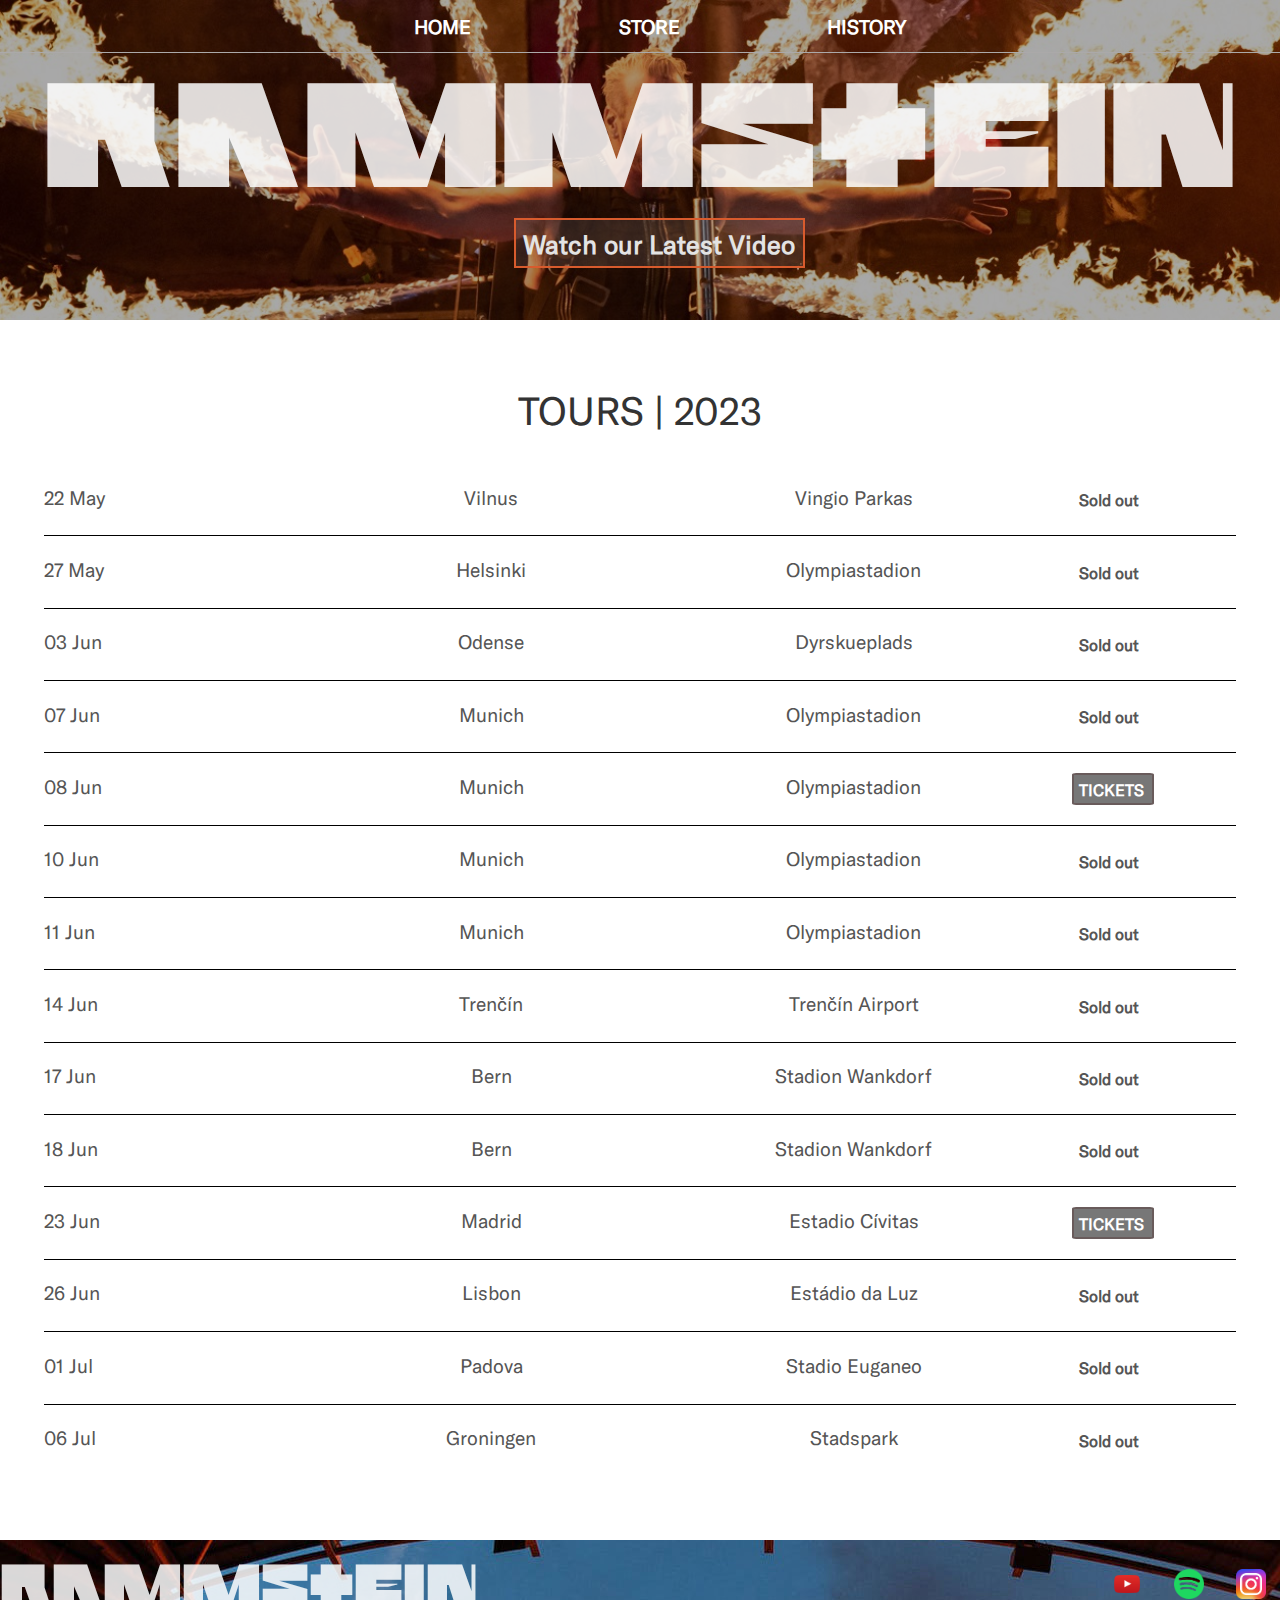
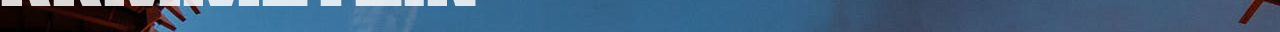
<file: index.html>
<!DOCTYPE html>
<html>
    <head>
        <title>Rammstein | Tours</title>
        <meta name="description" content="This is the description" />
        <link rel="stylesheet" href="styles.css" />
        <link
            rel="chrome-512"
            sizes="android-chrome-512x512"
            href="favicon/android-chrome-512x512.png"
        />
        <link
            rel="chrome-192"
            sizes="android-chrome-192x192"
            href="favicon/android-chrome-192x192.png"
        />
        <link
            rel="apple-touch-icon"
            sizes="180x180"
            href="favicon/apple-touch-icon.png"
        />
        <link
            rel="icon"
            type="image/png"
            sizes="32x32"
            href="favicon/favicon-32x32.png"
        />
        <link
            rel="icon"
            type="image/png"
            sizes="16x16"
            href="/favicon/favicon-16x16.png"
        />
        <link rel="manifest" href="/site.webmanifest" />
    </head>
    <body>
        <header class="main-header">
            <nav class="nav main-nav">
                <ul>
                    <li><a href="index.html">HOME</a></li>
                    <li><a href="store.html">STORE</a></li>
                    <li><a href="history.html">HISTORY</a></li>
                </ul>
            </nav>
            <div class="band-name">RAMMSTEIN</div>
            <div class="container">
            <a href="https://youtu.be/skl6N3zGv-s"
                ><button class="btn btn-header" type="button">
                Watch our Latest Video
                </button></a
            >
            </div>
        </header>
        <section class="content-section" container>
            <h2 class="section-header">TOURS | 2023</h2>
            <div>
                <div class="tour-row">
                    <span class="tour-item tour-date">22 May</span>
                    <span class="tour-item tour-city">Vilnus</span>
                    <span class="tour-item tour-arena">Vingio Parkas</span>
                    <a href=""
                    ><button type="button" class="btn tour-item tour-btn sold-out" disabled>Sold out
                    </button></a
                    >
                </div>
                <div class="tour-row">
                    <span class="tour-item tour-date">27 May</span>
                    <span class="tour-item tour-city">Helsinki</span>
                    <span class="tour-item tour-arena">Olympiastadion</span>
                    <a href=""
                    ><button type="button" class="btn tour-item tour-btn sold-out" disabled>Sold out
                    </button></a
                    >
                </div>
                <div class="tour-row">
                    <span class="tour-item tour-date">03 Jun</span>
                    <span class="tour-item tour-city">Odense</span>
                    <span class="tour-item tour-arena">Dyrskueplads</span>
                    <a href=""
                    ><button type="button" class="btn tour-item tour-btn sold-out" disabled>Sold out
                    </button></a
                    >
                </div>
                <div class="tour-row">
                    <span class="tour-item tour-date">07 Jun</span>
                    <span class="tour-item tour-city">Munich</span>
                    <span class="tour-item tour-arena">Olympiastadion</span>
                    <a href=""
                    ><button type="button" class="btn tour-item tour-btn sold-out" disabled>Sold out
                    </button></a
                    >
                </div>
                <div class="tour-row">
                    <span class="tour-item tour-date">08 Jun</span>
                    <span class="tour-item tour-city">Munich</span>
                    <span class="tour-item tour-arena">Olympiastadion</span>
                    <a href="https://www.billetlugen.dk/noapp/event/rammstein-europe-stadium-tour-2023-odense-dyrskueplads-15752739/?affiliate=EV0"
                    ><button type="button" class="btn tour-item tour-btn btn-primary">
                        TICKETS
                    </button></a
                    >
                </div>
                <div class="tour-row">
                    <span class="tour-item tour-date">10 Jun</span>
                    <span class="tour-item tour-city">Munich</span>
                    <span class="tour-item tour-arena">Olympiastadion</span>
                    <a href=""
                    ><button type="button" class="btn tour-item tour-btn sold-out" disabled>Sold out
                    </button></a
                    >
                </div>
                <div class="tour-row">
                    <span class="tour-item tour-date">11 Jun</span>
                    <span class="tour-item tour-city">Munich</span>
                    <span class="tour-item tour-arena">Olympiastadion</span>
                    <a href=""
                    ><button type="button" class="btn tour-item tour-btn sold-out" disabled>Sold out
                    </button></a
                    >
                </div>
                <div class="tour-row">
                    <span class="tour-item tour-date">14 Jun</span>
                    <span class="tour-item tour-city">Trenčín</span>
                    <span class="tour-item tour-arena">Trenčín Airport</span>
                    <a href=""
                    ><button type="button" class="btn tour-item tour-btn sold-out" disabled>Sold out
                    </button></a
                    >
                </div>
                <div class="tour-row">
                    <span class="tour-item tour-date">17 Jun</span>
                    <span class="tour-item tour-city">Bern</span>
                    <span class="tour-item tour-arena">Stadion Wankdorf</span>
                    <a href=""
                    ><button type="button" class="btn tour-item tour-btn sold-out" disabled>Sold out
                    </button></a
                    >
                </div>
                <div class="tour-row">
                    <span class="tour-item tour-date">18 Jun</span>
                    <span class="tour-item tour-city">Bern</span>
                    <span class="tour-item tour-arena">Stadion Wankdorf</span>
                    <a href=""
                    ><button type="button" class="btn tour-item tour-btn sold-out" disabled>Sold out
                    </button></a
                    >
                </div>
                <div class="tour-row">
                    <span class="tour-item tour-date">23 Jun</span>
                    <span class="tour-item tour-city">Madrid</span>
                    <span class="tour-item tour-arena">Estadio Cívitas </span>
                    <a href="https://www.billetlugen.dk/noapp/event/rammstein-europe-stadium-tour-2023-odense-dyrskueplads-15752739/?affiliate=EV0"
                    ><button type="button" class="btn tour-item tour-btn btn-primary">TICKETS
                    </button></a
                    >
                </div>
                <div class="tour-row">
                    <span class="tour-item tour-date">26 Jun</span>
                    <span class="tour-item tour-city">Lisbon</span>
                    <span class="tour-item tour-arena">Estádio da Luz</span>
                    <a href=""
                    ><button type="button" class="btn tour-item tour-btn sold-out" disabled>
                        Sold out
                    </button></a
                    >
                </div>
                <div class="tour-row">
                    <span class="tour-item tour-date">01 Jul</span>
                    <span class="tour-item tour-city">Padova</span>
                    <span class="tour-item tour-arena">Stadio Euganeo</span>
                    <a href=""
                    ><button type="button" class="btn tour-item tour-btn sold-out" disabled>Sold out</button></a>
                </div>
                <div class="tour-row">
                    <span class="tour-item tour-date">06 Jul</span>
                    <span class="tour-item tour-city">Groningen</span>
                    <span class="tour-item tour-arena">Stadspark</span>
                    <a href=""
                    ><button type="button" class="btn tour-item tour-btn sold-out" disabled>Sold out</button></a>
                </div>
            </div>
        </section>
        <footer class="main-footer">
            <div class="container main-footer-container">
                <h4 class="band-name-in-the-end">RAMMSTEIN</h4>
                <ul class="nav footer-nav">
                    <li>
                        <a href="https://www.youtube.com/rammsteinofficial" target="_blank">
                            <img src="Images/youtube-red.png" />
                        </a>
                    </li>
                    <li>
                        <a href="https://open.spotify.com/artist/6wWVKhxIU2cEi0K81v7HvP?autoplay=true" target="_blank">
                            <img src="Images/spotify-logo.png"/>
                        </a>
                    </li>
                    <li>
                        <a href="https://www.instagram.com/rammsteinofficial/" target="_blank">
                            <img src="Images/instagram-logo(2).png" />
                        </a>
                    </li>
                </ul>
            </div>
        </footer>
    </body>
</html>
</file>
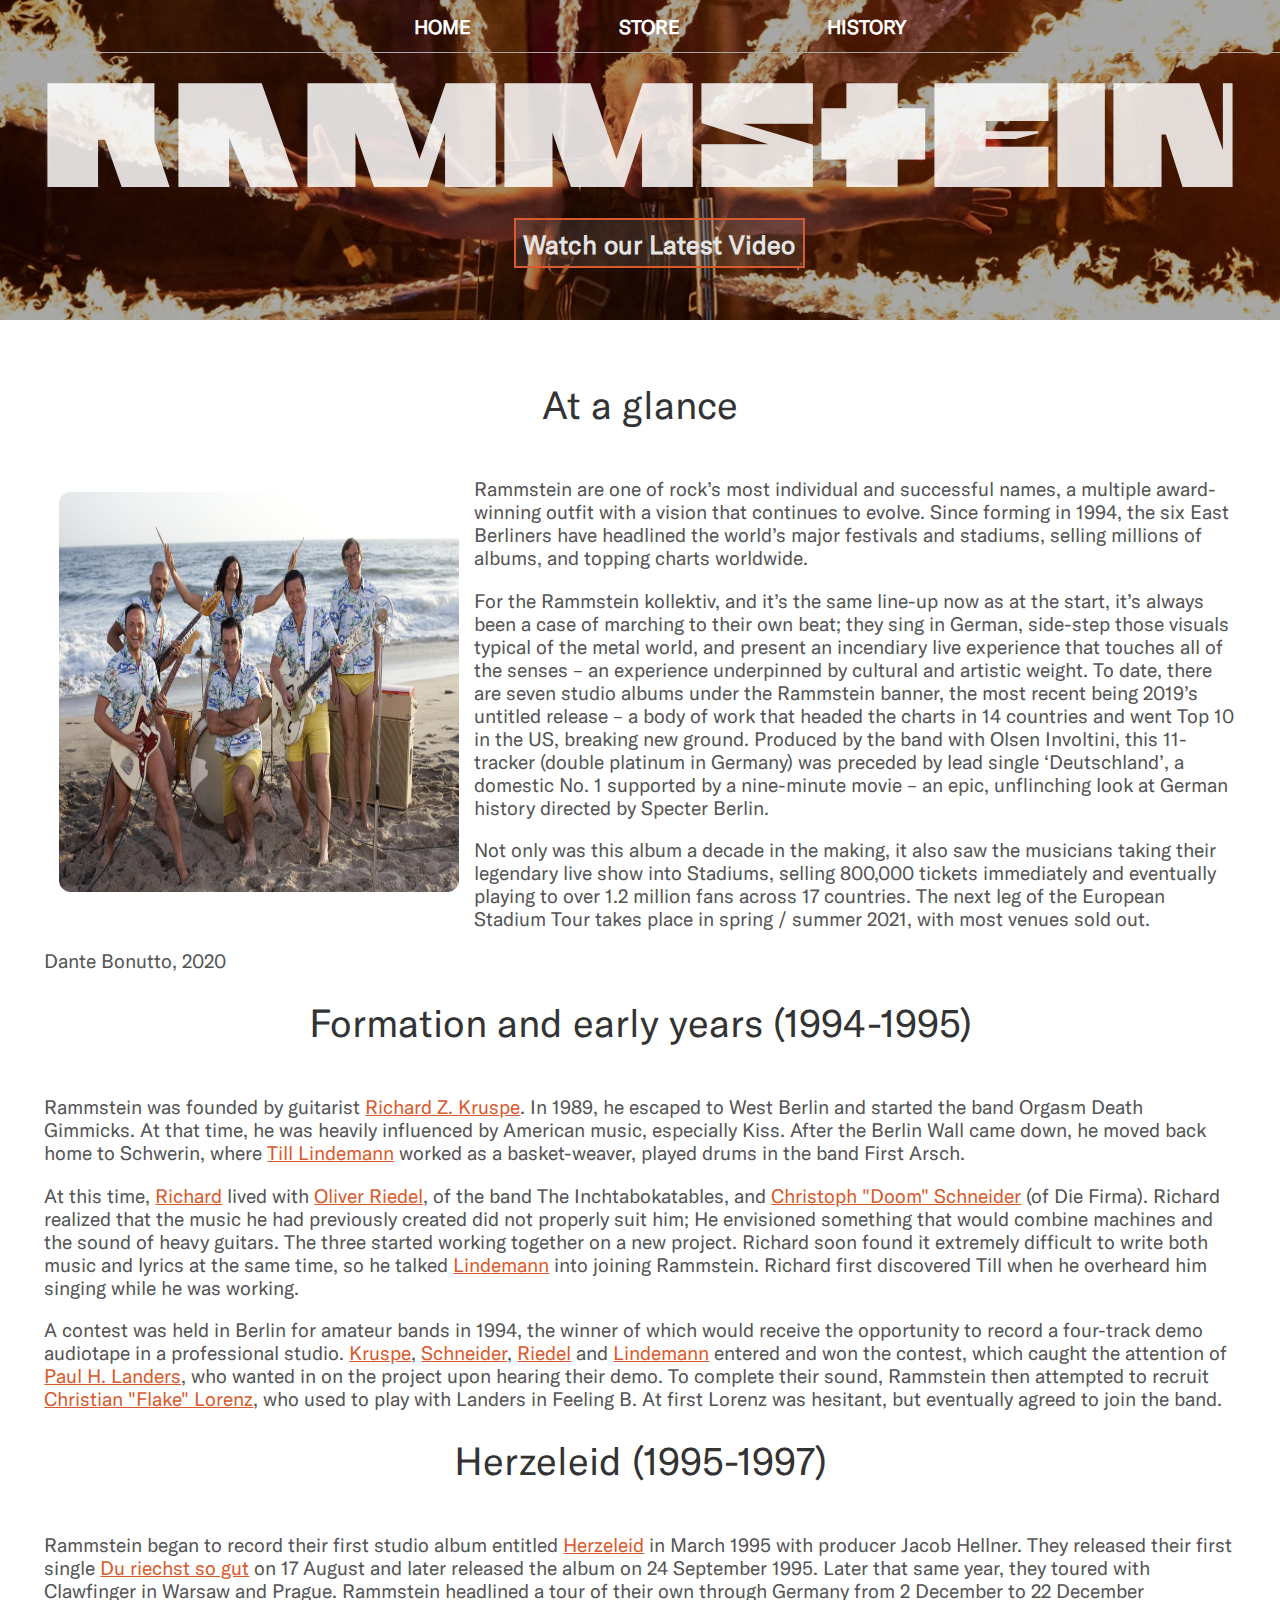
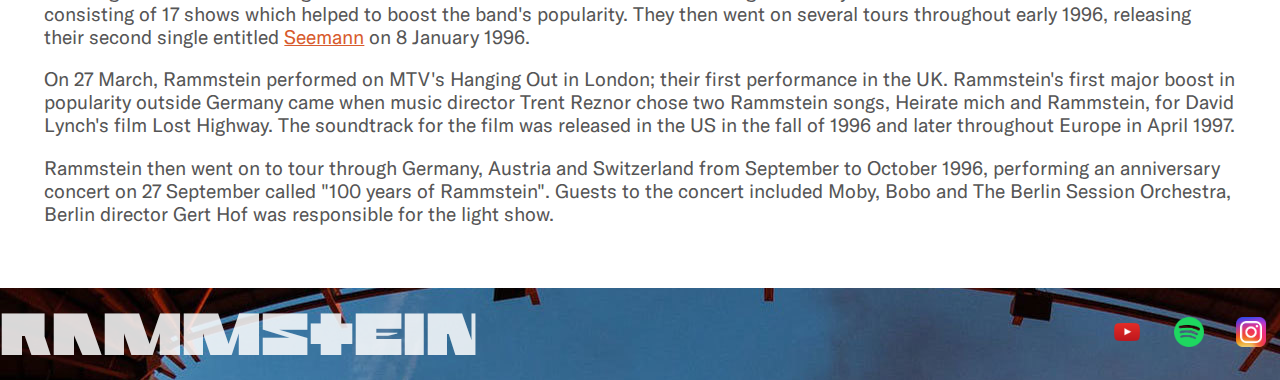
<file: history.html>
<!DOCTYPE html>
<html>
    <head>
        <title>Rammstein | History</title>
        <meta name="description" content="This is the description">
        <link rel="stylesheet" href="styles.css">
        <link rel="chrome-512" sizes="android-chrome-512x512" href="favicon/android-chrome-512x512.png">
        <link rel="chrome-192" sizes="android-chrome-192x192" href="favicon/android-chrome-192x192.png">
        <link rel="apple-touch-icon" sizes="180x180" href="favicon/apple-touch-icon.png">
        <link rel="icon" type="image/png" sizes="32x32" href="favicon/favicon-32x32.png">
        <link rel="icon" type="image/png" sizes="16x16" href="/favicon/favicon-16x16.png">
        <link rel="manifest" href="/site.webmanifest">
    </head>
    <body>
        <header class="main-header">
            <nav class="nav main-nav">
                <ul>
                    <li><a href="index.html">HOME</a></li>
                    <li><a href="store.html">STORE</a></li>
                    <li><a href="history.html">HISTORY</a></li>
                </ul>
            </nav>        
            <div class="band-name">RAMMSTEIN</div>
            <div class="container">
                <a href="https://youtu.be/skl6N3zGv-s"><button class="btn btn-header" type="button">Watch our Latest Video</button></a>
            </div>
        </header>
        <section class="content-section" container>
            <h1 class="section-header">At a glance</h1>
            <img class="about-band-image" src="Images/rammstein-band.jpg">
            <p>
                Rammstein are one of rock’s most individual and successful names, a multiple award-winning outfit with a vision that continues to evolve. Since forming in 1994, the six East Berliners have headlined the world’s major festivals and stadiums, selling millions of albums, and topping charts worldwide.
                <p>
                    For the Rammstein kollektiv, and it’s the same line-up now as at the start, it’s always been a case of marching to their own beat; they sing in German, side-step those visuals typical of the metal world, and present an incendiary live experience that touches all of the senses – an experience underpinned by cultural and artistic weight. 
                    To date, there are seven studio albums under the Rammstein banner, the most recent being 2019’s untitled release – a body of work that headed the charts in 14 countries and went Top 10 in the US, breaking new ground. Produced by the band with Olsen Involtini, this 11-tracker (double platinum in Germany) was preceded by lead single ‘Deutschland’, a domestic No. 1 supported by a nine-minute movie – an epic, unflinching look at German history directed by Specter Berlin.
                </p>                    
                <p>
                    Not only was this album a decade in the making, it also saw the musicians taking their legendary live show into Stadiums, selling 800,000 tickets immediately and eventually playing to over 1.2 million fans across 17 countries.

                    The next leg of the European Stadium Tour takes place in spring / summer 2021, with most venues sold out.           
                </p>
                <p> Dante Bonutto, 2020</p>
            </p>
            <h1 class="section-header">Formation and early years (1994-1995)</h1>
            <p>
                <p>
                    Rammstein was founded by guitarist <a href="https://www.rammsteinworld.com/en/rammstein/history">Richard Z. Kruspe</a>. In 1989, he escaped to West Berlin and started the band Orgasm Death Gimmicks. At that time, he was heavily influenced by American music, especially Kiss. After the Berlin Wall came down, he moved back home to Schwerin, where <a href="https://www.rammsteinworld.com/en/rammstein/members/till-lindemann">Till Lindemann</a> worked as a basket-weaver, played drums in the band First Arsch.
                </p>
                <p>
                    At this time, <a href="https://www.rammsteinworld.com/en/rammstein/members/richard-zven-kruspe">Richard</a> lived with <a href="https://www.rammsteinworld.com/en/rammstein/members/oliver-ollie-riedel">Oliver Riedel</a>, of the band The Inchtabokatables, and <a href="https://www.rammsteinworld.com/en/rammstein/members/christoph-doom-schneider">Christoph "Doom" Schneider</a> (of Die Firma). Richard realized that the music he had previously created did not properly suit him; He envisioned something that would combine machines and the sound of heavy guitars. The three started working together on a new project. Richard soon found it extremely difficult to write both music and lyrics at the same time, so he talked <a href="https://www.rammsteinworld.com/en/rammstein/members/till-lindemann">Lindemann</a> into joining Rammstein. Richard first discovered Till when he overheard him singing while he was working.
                </p>
                <p>
                    A contest was held in Berlin for amateur bands in 1994, the winner of which would receive the opportunity to record a four-track demo audiotape in a professional studio. <a href="https://www.rammsteinworld.com/en/rammstein/members/richard-zven-kruspe">Kruspe</a>, <a href="https://www.rammsteinworld.com/en/rammstein/members/christoph-doom-schneider">Schneider</a>, <a href="https://www.rammsteinworld.com/en/rammstein/members/oliver-ollie-riedel">Riedel</a> and <a href="https://www.rammsteinworld.com/en/rammstein/members/till-lindemann">Lindemann</a> entered and won the contest, which caught the attention of <a href="https://www.rammsteinworld.com/en/rammstein/members/paul-landers">Paul H. Landers</a>, who wanted in on the project upon hearing their demo. To complete their sound, Rammstein then attempted to recruit <a href="https://www.rammsteinworld.com/en/rammstein/members/christian-flake-lorenz">Christian "Flake" Lorenz</a>, who used to play with Landers in Feeling B. At first Lorenz was hesitant, but eventually agreed to join the band.
                </p>
            </p>
            <h1 class="section-header">Herzeleid (1995-1997)</h1>
            <p>
                <p>
                    Rammstein began to record their first studio album entitled <a href="https://open.spotify.com/album/6HlDm9fzYxk4vkkr3YEvSv">Herzeleid</a> in March 1995 with producer Jacob Hellner. They released their first single <a href="https://open.spotify.com/track/73se54LukI1xEPE8XKsrWf">Du riechst so gut</a> on 17 August and later released the album on 24 September 1995. Later that same year, they toured with Clawfinger in Warsaw and Prague. Rammstein headlined a tour of their own through Germany from 2 December to 22 December consisting of 17 shows which helped to boost the band's popularity. They then went on several tours throughout early 1996, releasing their second single entitled <a href="https://open.spotify.com/album/1Te8sn4moaldEi9WSHQkeH">Seemann</a> on 8 January 1996.
                </p>
                <p>
                    On 27 March, Rammstein performed on MTV's Hanging Out in London; their first performance in the UK. Rammstein's first major boost in popularity outside Germany came when music director Trent Reznor chose two Rammstein songs, Heirate mich and Rammstein, for David Lynch's film Lost Highway. The soundtrack for the film was released in the US in the fall of 1996 and later throughout Europe in April 1997.
                </p>
                <p>
                    Rammstein then went on to tour through Germany, Austria and Switzerland from September to October 1996, performing an anniversary concert on 27 September called "100 years of Rammstein". Guests to the concert included Moby, Bobo and The Berlin Session Orchestra, Berlin director Gert Hof was responsible for the light show.
                </p>
            </p>
        </section>
        <footer class="main-footer">
            <div class="container main-footer-container">
                <h4 class="band-name-in-the-end">RAMMSTEIN</h4>
                <ul class="nav footer-nav">
                    <li>
                        <a href="https://www.youtube.com/rammsteinofficial" target="_blank">
                        <img src="Images/youtube-red.png">
                        </a>
                    </li>
                    <li>
                        <a href="https://open.spotify.com/artist/6wWVKhxIU2cEi0K81v7HvP?autoplay=true" target="_blank">
                        <img src="Images/spotify-logo.png">
                        </a>
                    </li>
                    <li>
                        <a href="https://www.instagram.com/rammsteinofficial/" target="_blank">
                        <img src="Images/instagram-logo(2).png">
                        </a>
                    </li>
                </ul>
            </div>
        </footer>
    </body>
</html>
</file>
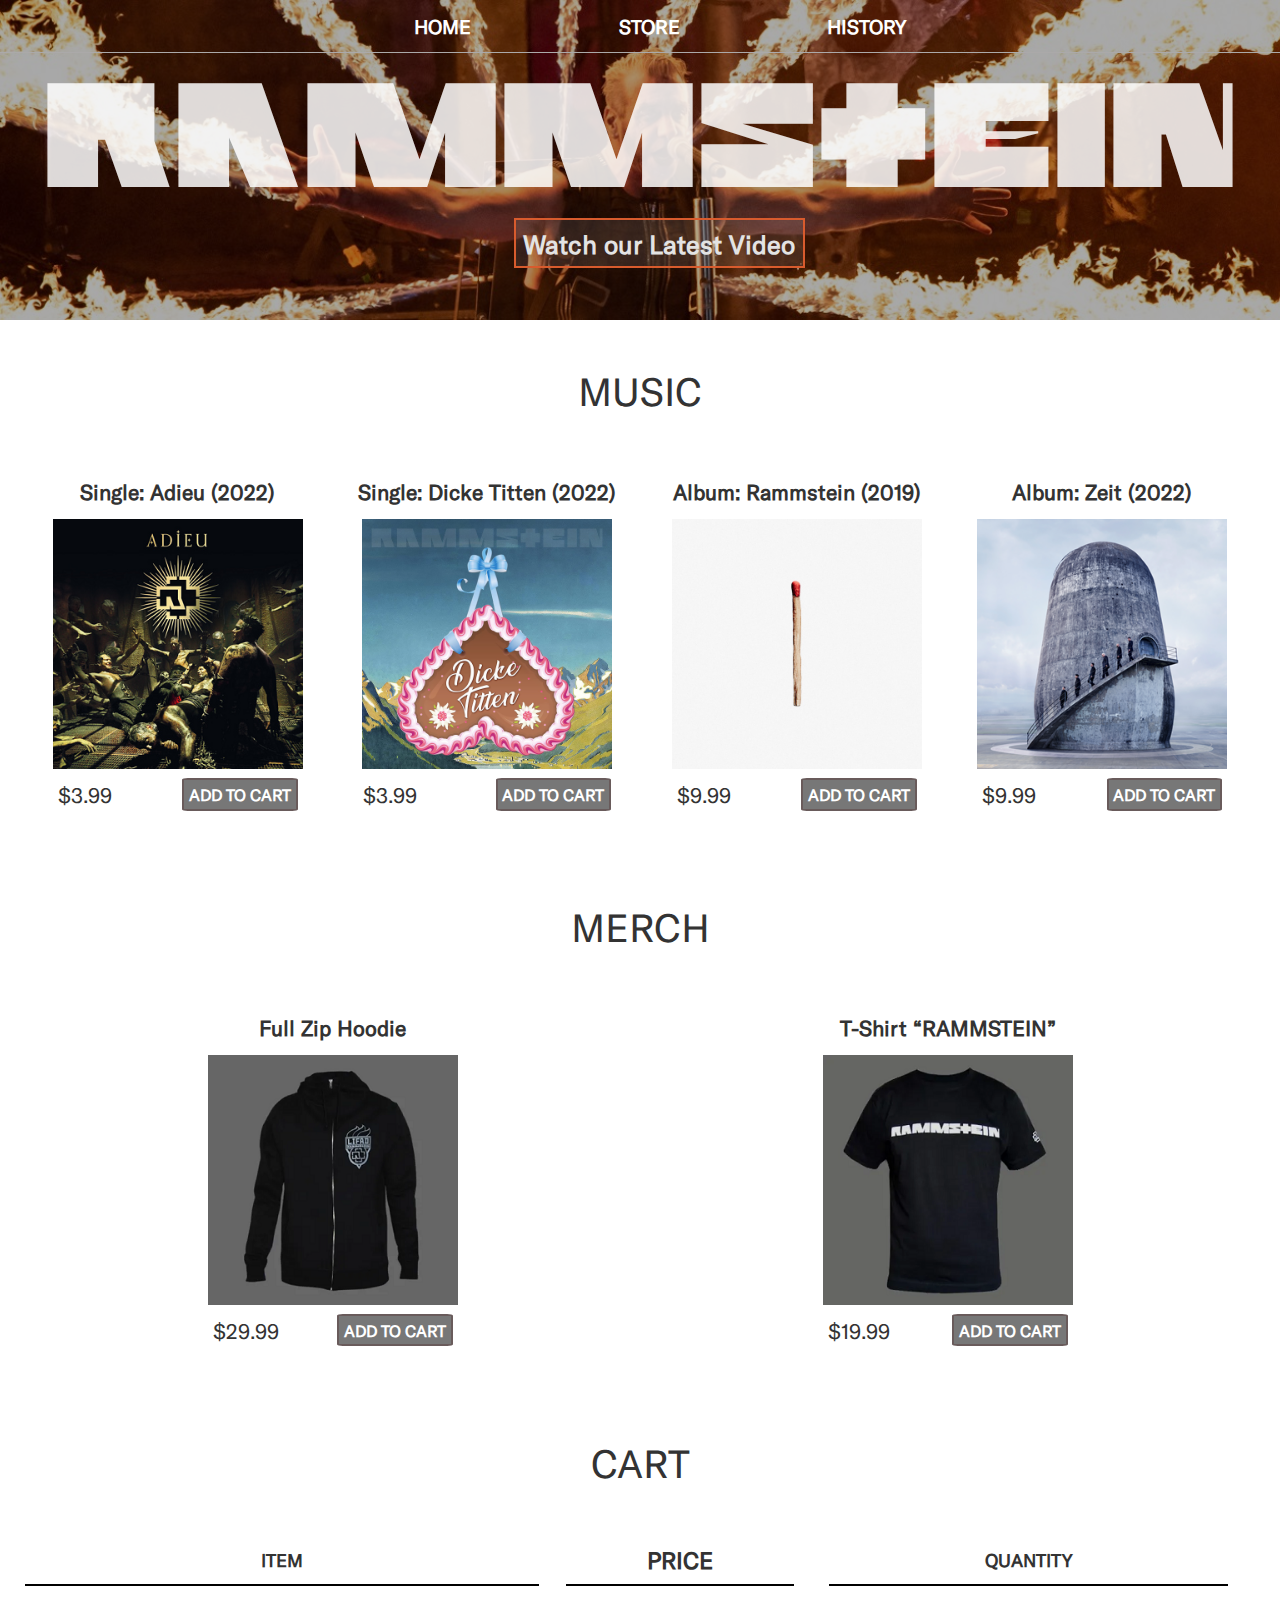
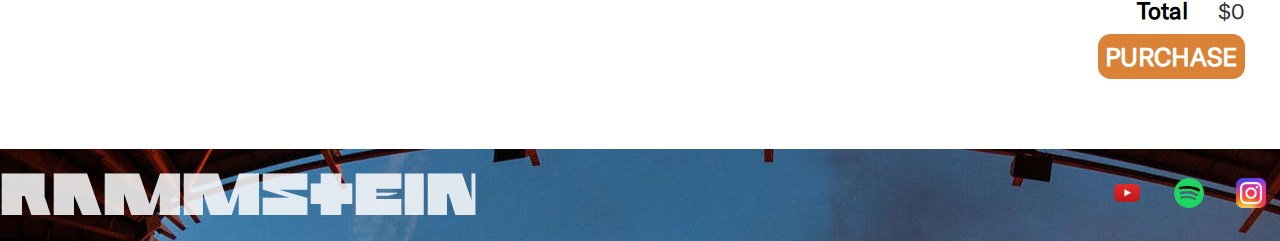
<file: store.html>
<!DOCTYPE html>
<html>
  <head>
    <title>Rammstein | Store</title>
    <meta name="description" content="This is the description" />
    <link rel="stylesheet" href="styles.css" />
    <script src="store.js" async></script>
    <link
      rel="chrome-512"
      sizes="android-chrome-512x512"
      href="favicon/android-chrome-512x512.png"
    />
    <link
      rel="chrome-192"
      sizes="android-chrome-192x192"
      href="favicon/android-chrome-192x192.png"
    />
    <link
      rel="apple-touch-icon"
      sizes="180x180"
      href="favicon/apple-touch-icon.png"
    />
    <link
      rel="icon"
      type="image/png"
      sizes="32x32"
      href="favicon/favicon-32x32.png"
    />
    <link
      rel="icon"
      type="image/png"
      sizes="16x16"
      href="/favicon/favicon-16x16.png"
    />
    <link rel="manifest" href="/site.webmanifest" />
  </head>
  <body>
    <header class="main-header">
      <nav class="nav main-nav sticky-header">
        <ul>
          <li><a href="index.html">HOME</a></li>
          <li><a href="store.html">STORE</a></li>
          <li><a href="history.html">HISTORY</a></li>
        </ul>
      </nav>
      <div class="band-name">RAMMSTEIN</div>
      <div class="container">
        <a href="https://youtu.be/skl6N3zGv-s"
          ><button class="btn btn-header" type="button">
            Watch our Latest Video
          </button></a
        >
      </div>
    </header>
    <section class="container content-section">
      <h2 class="section-header">MUSIC</h2>

      <div class="shop-items">
        <div class="shop-item">
          <span class="shop-item-title">Single: Adieu (2022)</span>
          <img
            class="shop-item-image"
            src="Images/Rammstein-Adieu(Album-logo).png"
          />
          <div class="shop-item-details">
            <span class="shop-item-price">$3.99</span>
            <button class="btn btn-primary shop-item-button" type="button">
              ADD TO CART
            </button>
          </div>
        </div>

        <div class="shop-item">
          <span class="shop-item-title">Single: Dicke Titten (2022)</span>
          <img
            class="shop-item-image"
            src="Images/Rammstein-Dicke Titten(Album-logo).png"
          />
          <div class="shop-item-details">
            <span class="shop-item-price">$3.99</span>
            <button class="btn btn-primary shop-item-button" type="button">
              ADD TO CART
            </button>
          </div>
        </div>

        <div class="shop-item">
          <span class="shop-item-title">Album: Rammstein (2019)</span>
          <img
            class="shop-item-image"
            src="Images/Rammstein-Rammstein(Album-logo).png"
          />
          <div class="shop-item-details">
            <span class="shop-item-price">$9.99</span>
            <button class="btn btn-primary shop-item-button" type="button">
              ADD TO CART
            </button>
          </div>
        </div>

        <div class="shop-item">
          <span class="shop-item-title">Album: Zeit (2022)</span>
          <img
            class="shop-item-image"
            src="Images/Rammstein-Zeit(Album-logo).png"
          />
          <div class="shop-item-details">
            <span class="shop-item-price">$9.99</span>
            <button class="btn btn-primary shop-item-button" type="button">
              ADD TO CART
            </button>
          </div>
        </div>
      </div>
    </section>

    <section class="container content-section">
      <h2 class="section-header">MERCH</h2>
      <div class="shop-items">
        <div class="shop-item">
          <span class="shop-item-title">Full Zip Hoodie</span>
          <img class="shop-item-image" src="Images/Full Zip Hoodie.png" />
          <div class="shop-item-details">
            <span class="shop-item-price">$29.99</span>
            <button class="btn btn-primary shop-item-button" type="button">
              ADD TO CART
            </button>
          </div>
        </div>

        <div class="shop-item">
          <span class="shop-item-title">T-Shirt “RAMMSTEIN”</span>
          <img class="shop-item-image" src="Images/T-Shirt.png" />
          <div class="shop-item-details">
            <span class="shop-item-price">$19.99</span>
            <button class="btn btn-primary shop-item-button" type="button">
              ADD TO CART
            </button>
          </div>
        </div>
      </div>
    </section>

    <section class="container content-section">
      <h2 class="section-header">CART</h2>
      <div class="cart-row">
        <span class="cart-item cart-header cart-column">ITEM</span>
        <span class="cart-price cart-header cart-column">PRICE</span>
        <span class="cart-quantity cart-header cart-column">QUANTITY</span>
      </div>
      <div class="cart-items"></div>
      <div class="cart-total">
        <strong class="cart-total-title">Total</strong>
        <span class="cart-total-price">$0</span>
      </div>
      <button class="btn btn-primary btn-purchase" type="button">
        PURCHASE
      </button>
    </section>

    <footer class="main-footer">
      <div class="container main-footer-container">
        <h4 class="band-name-in-the-end">RAMMSTEIN</h4>
        <ul class="nav footer-nav">
          <li>
            <a href="https://www.youtube.com/rammsteinofficial" target="_blank">
              <img src="Images/youtube-red.png" />
            </a>
          </li>
          <li>
            <a
              href="https://open.spotify.com/artist/6wWVKhxIU2cEi0K81v7HvP?autoplay=true"
              target="_blank"
            >
              <img src="Images/spotify-logo.png" />
            </a>
          </li>
          <li>
            <a
              href="https://www.instagram.com/rammsteinofficial/"
              target="_blank"
            >
              <img src="Images/instagram-logo(2).png" />
            </a>
          </li>
        </ul>
      </div>
    </footer>
  </body>
</html>
</file>
<file: styles.css>
@import url('https://fonts.googleapis.com/css?family=Raleway:300,400');
/* @import url('https://fonts.google.com/specimen/Oswald?preview.text=ABOUT&preview.size=52&preview.text_type=custom'); */

@font-face {
    font-family: "rammstein";
    src: url(/Fonts/rammstein.otf);
    font-weight: normal;
    font-style: normal;

}

@font-face {
    font-family: 'rodchenko';
    src: url(/Fonts/rodchenko.ttf);
    font-weight: normal;
    font-style: normal;
}

@font-face {
    font-family: 'GT America';
    src: url(/Fonts/GT-America-Regular.otf);
    font-weight: normal;
    font-style: normal;
}


* {
    box-sizing: border-box;
    font-family: GT America;
    color: #555;
}

html, body {
    margin: 0;
    padding: 0;
    min-height: 100%;
    font-size: 1.1em;
}

a {
    color: #d85b2d;
}
.nav ul {
    margin: 0;
}

.nav li {
    display: inline;
}

.nav a {
    display: inline-block;
    padding: .5em;
    color: white;
    text-decoration: none;
}

.main-nav {
    text-align: center;
    padding: 5px;
    font-family: "rodchenko";
    font-weight: bold;
    font-stretch: normal;
    border-bottom: 1px solid rgb(171, 169, 169);
}

.main-nav li {
    padding: 0 5%;
}

.nav a:hover {
    background-color: rgba(255, 255, 255, .3)
}


.main-header {
    background-image: url(Images/2022-Rammstein-Header2.jpg);
    background-color: rgba(0, 0, 0, 0.342);
    background-blend-mode: multiply;
    font-weight: normal;
    font-style: normal;
    /* background-size: 100% 100%; */
    background-size: cover;
    background-position: center; 
    
       
}

/* .sticky-header {
    position: -webkit-sticky;
    position: -moz-sticky;
    position: -ms-sticky;
    position: -o-sticky;
    position: sticky;
    top: 0;
    @supports (position: sticky) {
        .sticky-header {
            position: sticky;
            top: 0;
        }
    }
} */

/* .page-header {
    transition: transform 2s;

} */

.band-name {
    text-align: center;
    margin: 0;
    font-size: 10vw;
    font-stretch: normal;
    padding-top: 25px;
    font-family: "rammstein";
    font-weight: normal;
    color:rgba(255, 255, 255, 0.848)
}
/* 
.band-name-large {
    font-size: 8em;
} */

.band-name-in-the-end {
    text-align: left;
    margin: 0;
    font-size: 4vw;
    font-family: "rammstein";
    font-stretch: normal;
    font-weight: normal;
    color:rgba(255, 255, 255, 0.848)
}

.content-section {
    flex: 1;
    margin: 1em;
    /* margin-bottom: 10px; */
    padding: 15px 25px 25px;
}

.container {
    max-width: 900em;
    margin: 0 auto; 
    padding: 0 auto;
    font-family: "GT America";
    text-align: center;
    font-size: 1em;
    /* сверху 0 и auto это как лево право */
}

.section-header {
    font-family: "GT America";
    font-weight: normal;
    color: #333;
    text-align: center;
    font-size: 2em;
    margin-bottom: 50px;
}

.about-band-image {
    float: left;
    height: 400px;
    width: 400px;
    margin: 15px;
    border-radius: 3%;
}

.main-footer {
    background-image: url(Images/rammstein-letaet.jpg);
    padding: .25pm 0;
    
}

.main-footer-container {
    display: flex;
    align-items: center;
}

.main-footer-container ul {
    flex-grow: 1;
    text-align: end;
}

.footer-nav li {
    padding: 0 .2em;
    margin: 0;
}

.footer-nav img {
    width: 30px;
    height: 30px;
}


.btn {
    text-align: center;
    vertical-align: middle;
    padding: 0.3em;
    cursor: pointer;
}


.btn-header {
    margin: 1em 12% 2em 15%;
    color: rgb(227, 227, 227);
    border: 2px solid #d85b2d;
    background-color: rgba(255, 255, 255, .1);
    border-radius: 0;
    font-size: calc(0.8em + 0.8vw);
    font-weight: bold;
}

.btn-header:hover {
    background-color: rgba(255, 255, 255, .3);
}

/* .tour-font {
    font-family: "GT America";
    color: #555;
    text-align: center; 
    font-weight: bold;
} */

.tour-row {
    border-bottom: 1px solid black;
    padding-bottom: 1em;
    margin-bottom: 1em;
}

.tour-row:last-child {
    border: none;
}

.tour-item {
    display: inline-block;
    padding-right: .5em;
}

.tour-date {
    width: 25%;
    color: #555;
    text-align: left;

}

.tour-city {
    width: 25%;
    text-align: center;
}

.tour-arena {
    width: 35%;
    text-align: center;
}

.tour-btn {
    max-width: 20%;
    /* padding: 10px 10px; */
}

.sold-out {
    text-align: right;
    color: #555;
    border: 2px solid #ffffff;
    background-color: rgba(255, 255, 255, 0.13);
    border-radius: 10%;
    font-size: calc(0.5em + 0.5vw);
    font-weight: bold;
}

.btn-primary {
    text-align: center;
    color: #ffffff;
    border: 2px solid #695b5b;
    background-color: #777;
    border-radius: 5%;
    font-size: calc(0.5em + 0.5vw);
    font-weight: bold;
}



.btn-primary:hover {
    background-color: #d85b2d;
}


.shop-items {
    display: flex;
    flex-wrap: wrap;
    justify-content: space-around;
}

.shop-item {
    margin: 15px;
}


.shop-item-title {
    display: block;
    width: 100%;
    text-align: center;
    font-weight: bold;
    font-size: 1.1em;
    color: #333;
    margin-bottom: 15px;
}

.shop-item-image {
    height: 250px;
}

.shop-item-details {
    display: flex;
    align-items: center;
    padding: 5px;
}

.shop-item-price {
    flex-grow: 1;
    color: #333;
    text-align: left;
    font-size: 1.1em;
}

.cart-header {
    font-weight: bold;
    font-size: 1em;
    color: #333;
    justify-content: center;
    font-size: 18px;
}

.cart-column {
    display: flex;
    align-items: center;
    border-bottom: 2px solid black;
    margin-right: 1.5em;
    padding-bottom: 10px;
    margin-top: 10px;
    font-size: min(max(16px, 4vw), 18px);
}

.cart-row {
    display: flex;
}

.cart-item {
    width: 45%;
    align-items: center;
    text-align: left;
}

.cart-price {
    width: 20%;
    color: #333;
    justify-content: center;
    font-size: 1.2em;
}

.cart-quantity {
    width: 35%;
    justify-content: center;
    align-items: center;
}

.cart-item-title {
    color: #333;
    margin-left: .5em;
    font-size: 1em;
    
}

.cart-item-image {
    width: 75px;
    height: auto;
    border-radius: 10px;
}


.btn-danger {
    color: #ffffff;
    background-color: #333;
    border: none;
    border-radius: .5em;
    font-weight: bold;
    font-size: 1em;
}

.btn-danger:hover {
    background-color: #d85b2d;
}

.cart-quantity-input {
    height: 35px;
    width: 50px;
    border-radius: .5em;
    border: 1px solid #d85b2d;
    background-color: #eee;
    text-align: center;
    color: #333;
    padding: 0;
    font-size: 1em;
    margin-right: 25px;
}


.cart-row:last-child {
    border-bottom: 2px solid black;
}

.cart-row:last-child .cart-column {
    border: none;
}

.cart-total {
    text-align: end;
    margin-top: 10px;
    margin-right: 10px;
}

.cart-total-title {
    font-weight: bold;
    font-size: 1.2em;
    color: black;
    margin-right: 25px;
}

.cart-total-price {
    color: #333;
    font-size: 1.1em;
}

.btn-purchase {
    display: block;
    background-color: rgb(218, 131, 55);
    border: none;
    border-radius: .5em;
    font-weight: bold;
    font-size: 1.3em;
    margin: 10px 10px 45px auto;
}
</file>
